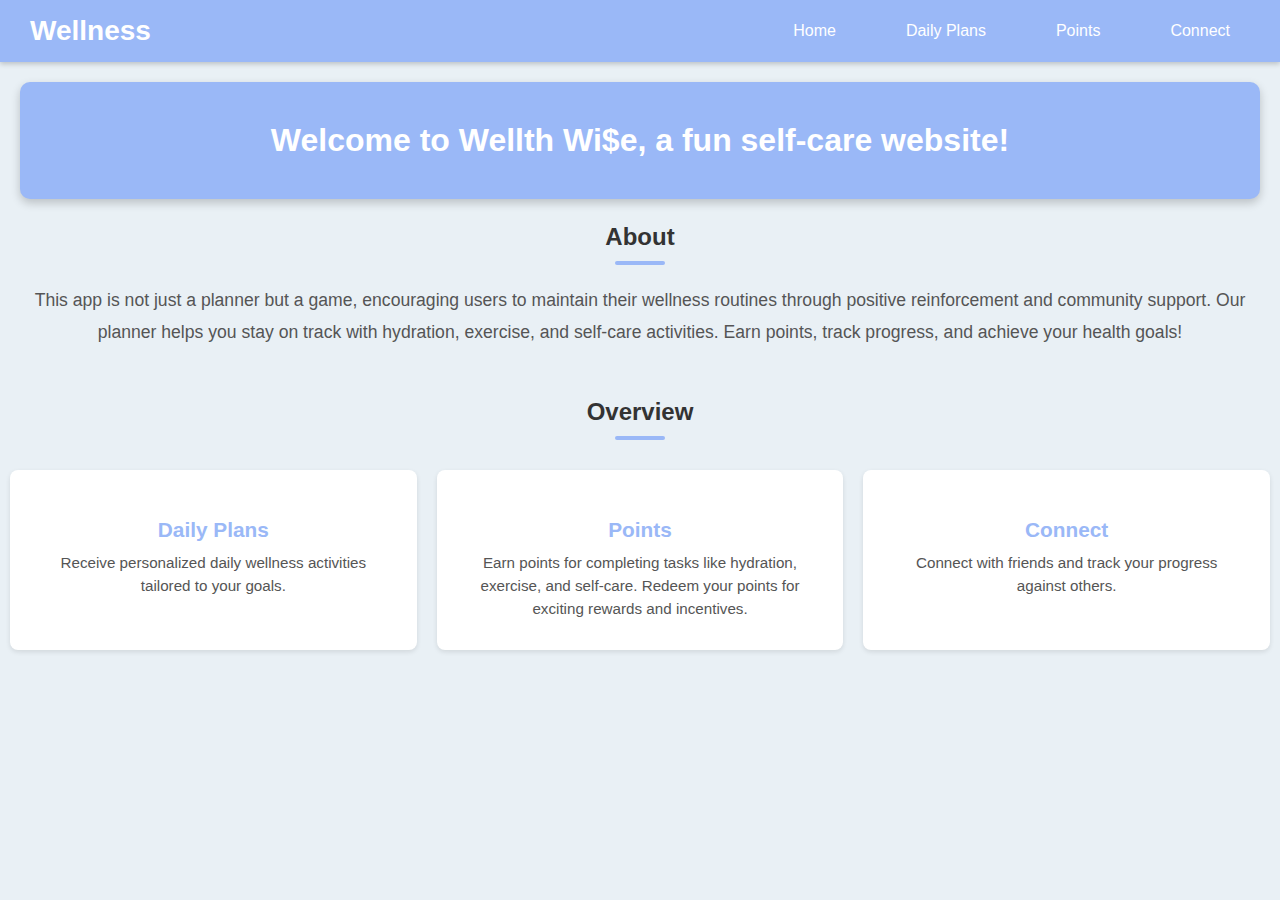
<file: index.html>
<!DOCTYPE html>
<html lang="en">
<head>
    <meta charset="UTF-8">
    <meta name="viewport" content="width=device-width, initial-scale=1.0">
    <title>Wellth Wi$e</title>
    <link rel="stylesheet" href="index.css">
</head>
<body>
    <nav class="navbar">
        <div class="logo">Wellness</div>
        </div>
        <ul class="nav-links">
            <li><a href="index.html">Home</a></li>
            <li><a href="dailyplans.html">Daily Plans</a></li>
            <li><a href="points.html">Points</a></li>
            <li><a href="connect.html">Connect</a></li>
        </ul>
    </nav>
   
    <div class="container">
        <header class="header">
            <h2>Welcome to Wellth Wi$e, a fun self-care website!</h2>
        </header>
       
        <section class="section" id="about">
            <h3>About</h3>
            <p>
                This app is not just a planner but a game, encouraging users to maintain
                their wellness routines through positive reinforcement and community support.
                Our planner helps you stay on track with hydration, exercise, and self-care activities.
                Earn points, track progress, and achieve your health goals!
            </p>
        </section>
       
        <section class="section" id="overview">
            <h3>Overview</h3>
            <div class="overview-container">
                <div class="overview-item">
                    <h4>Daily Plans</h4>
                    <p>Receive personalized daily wellness activities tailored to your goals.</p>
                </div>
                <div class="overview-item">
                    <h4>Points</h4>
                    <p>Earn points for completing tasks like hydration, exercise, and self-care. Redeem your points for exciting rewards and incentives.</p>
                </div>
                <div class="overview-item">
                    <h4>Connect</h4>
                    <p>Connect with friends and track your progress against others.</p>
                </div>
            </div>
        </section>
    </div>
</body>
</html>
</file>
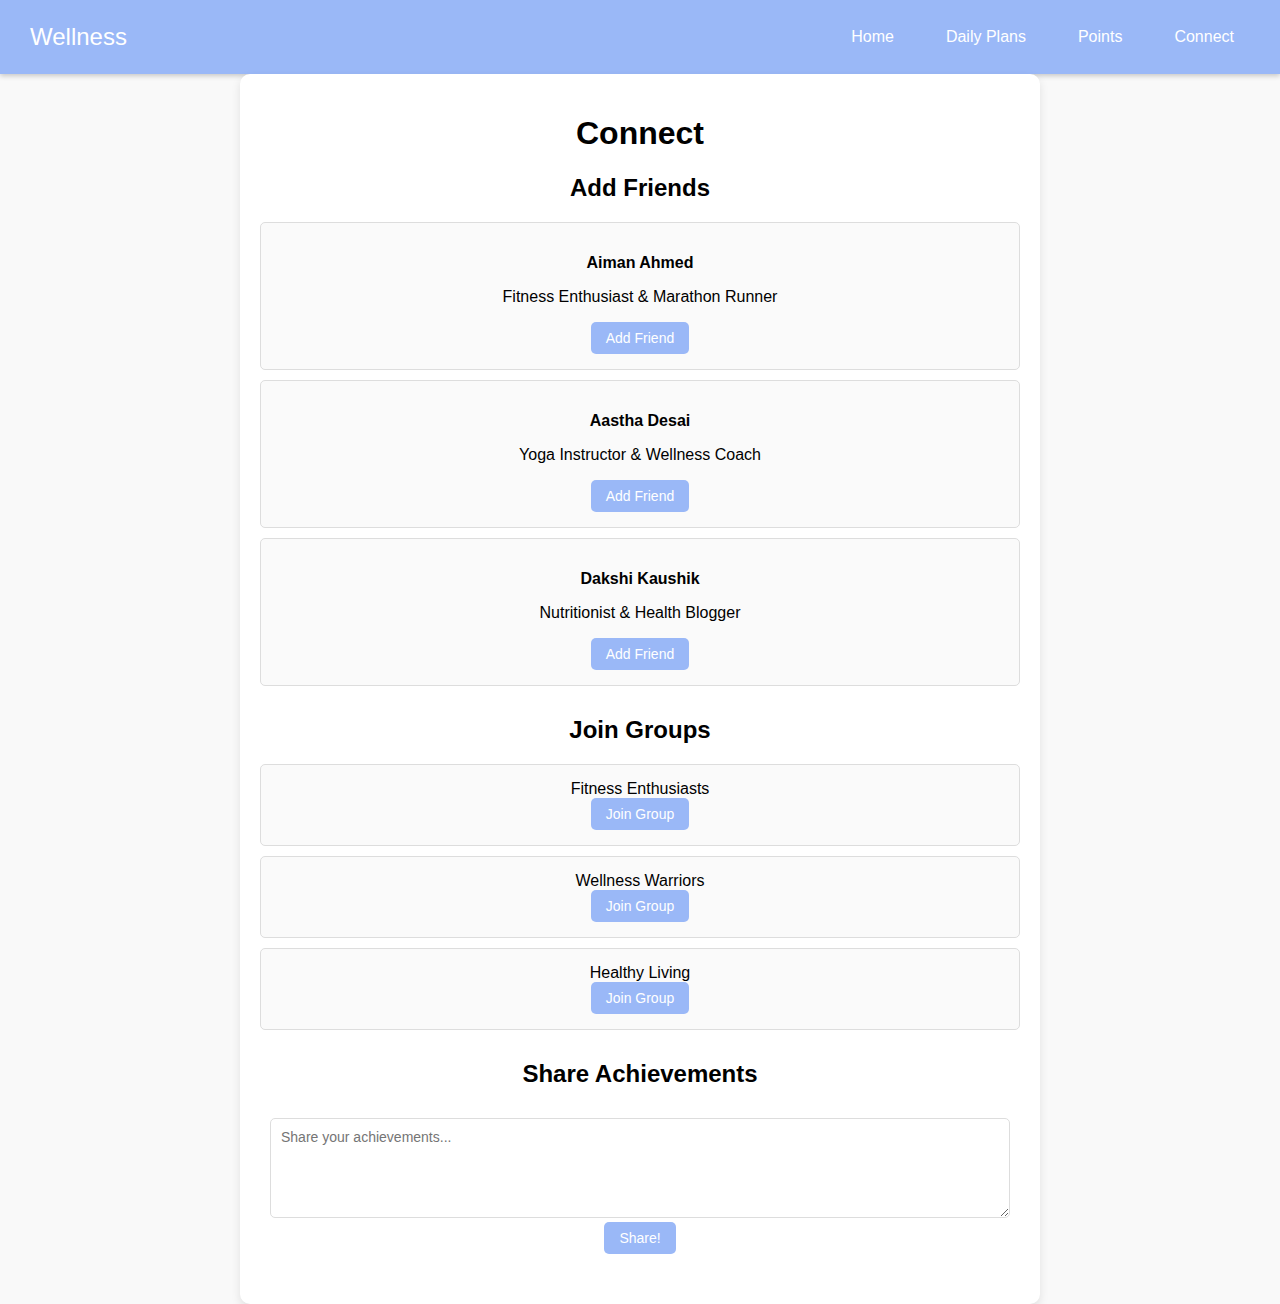
<file: connect.html>
<!DOCTYPE html>
<html lang="en">
<head>
    <meta charset="UTF-8">
    <meta name="viewport" content="width=device-width, initial-scale=1.0">
    <title>Connect</title>
    <link rel="stylesheet" href="connect.css">
</head>
<body>
    <nav class="navbar">
        <div class="logo">Wellness</div>
        <ul class="nav-links">
            <li><a href="index.html">Home</a></li>
            <li><a href="dailyplans.html">Daily Plans</a></li>
            <li><a href="points.html">Points</a></li>
            <li><a href="connect.html">Connect</a></li>
        </ul>
    </nav>
   
    <div class="container">
        <h1>Connect</h1>
       
        <div class="section">
            <h2>Add Friends</h2>
            <ul class="suggestions">
                <li class="suggestion-item">
                    <p><strong>Aiman Ahmed</strong></p>
                    <p>Fitness Enthusiast & Marathon Runner</p>
                    <button>Add Friend</button>
                </li>
                <li class="suggestion-item">
                    <p><strong>Aastha Desai</strong></p>
                    <p>Yoga Instructor & Wellness Coach</p>
                    <button>Add Friend</button>
                </li>
                <li class="suggestion-item">
                    <p><strong>Dakshi Kaushik</strong></p>
                    <p>Nutritionist & Health Blogger</p>
                    <button>Add Friend</button>
                </li>
            </ul>
        </div>
       
        <div class="section">
            <h2>Join Groups</h2>
            <ul class="suggestions">
                <li class="suggestion-item">
                    <span>Fitness Enthusiasts</span>
                    <br>
                    <button>Join Group</button>
                </li>
                <li class="suggestion-item">
                    <span>Wellness Warriors</span>
                    <br>
                    <button>Join Group</button>
                </li>
                <li class="suggestion-item">
                    <span>Healthy Living</span>
                    <br>
                    <button>Join Group</button>
                </li>
            </ul>
        </div>
       
        <div class="section">
            <h2>Share Achievements</h2>
            <textarea class="comment-box" placeholder="Share your achievements..."></textarea>
            <div class="share-buttons">
                <button onclick="alert('Shared!')">Share!</button>
            </div>
        </div>
    </div>
</body>
</html>
</file>
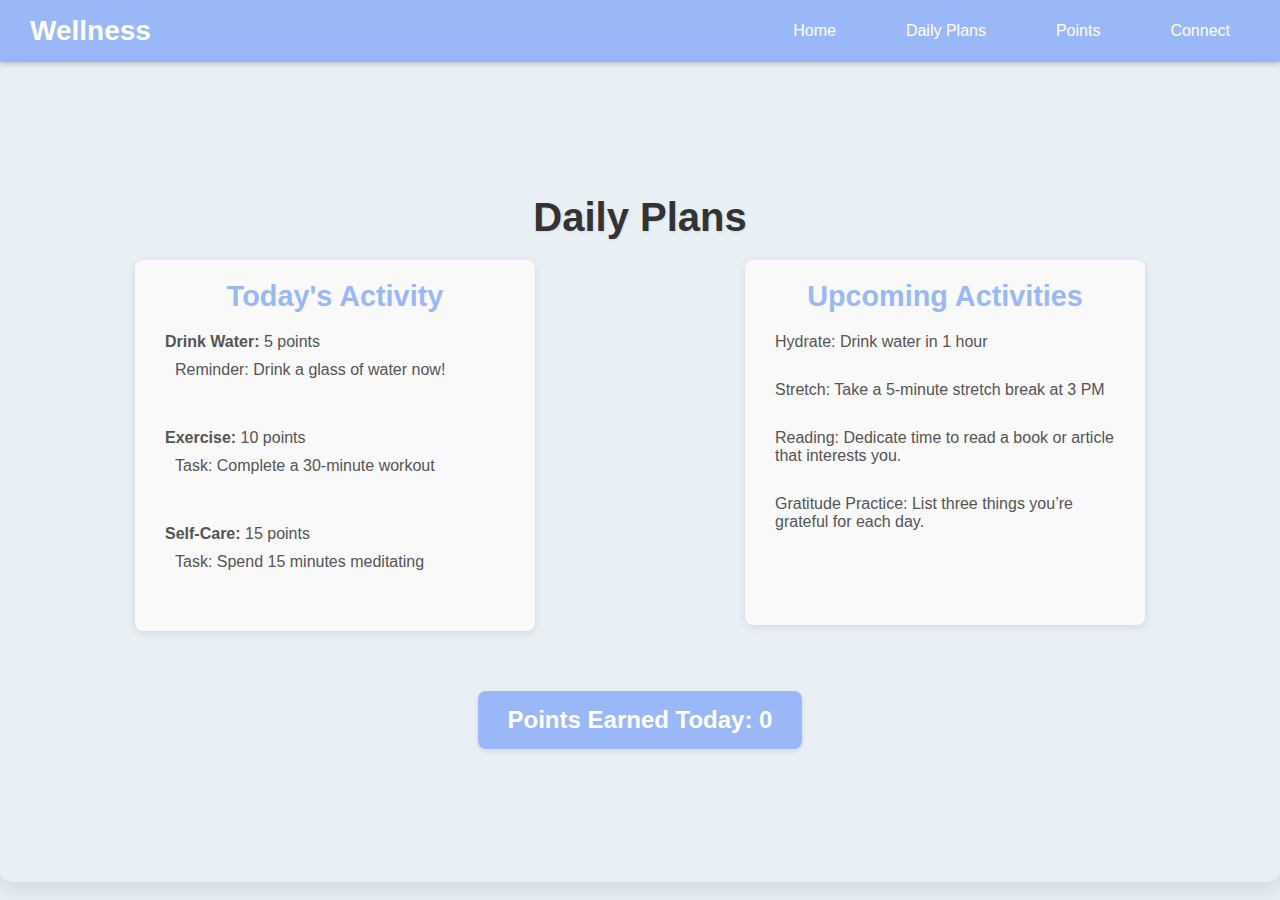
<file: dailyplans.html>
<!DOCTYPE html>
<html lang="en">
<head>
    <meta charset="UTF-8">
    <meta name="viewport" content="width=device-width, initial-scale=1.0">
    <title>Daily Plans</title>
    <link rel="stylesheet" href="dailyplans.css">
</head>
<body>
    <nav class="navbar">
        <div class="logo">Wellness</div>
        <ul class="nav-links">
            <li><a href="index.html">Home</a></li>
            <li><a href="dailyplans.html">Daily Plans</a></li>
            <li><a href="points.html">Points</a></li>
            <li><a href="connect.html">Connect</a></li>
        </ul>
    </nav>
   
    <div class="container">
        <h1>Daily Plans</h1>
       
        <div class="column-container">
            <div class="column">
                <h2>Today's Activity</h2>
                <ul>
                    <li><strong>Drink Water:</strong> 5 points
                        <ul><li>Reminder: Drink a glass of water now!</li></ul>
                    </li>
                    <li><strong>Exercise:</strong> 10 points
                        <ul><li>Task: Complete a 30-minute workout</li></ul>
                    </li>
                    <li><strong>Self-Care:</strong> 15 points
                        <ul><li>Task: Spend 15 minutes meditating</li></ul>
                    </li>
                </ul>
            </div>
                       
            <div class="column">
                <h2>Upcoming Activities</h2>
                <ul>
                    <li>Hydrate: Drink water in 1 hour</li>
                    <li>Stretch: Take a 5-minute stretch break at 3 PM</li>
                    <li>Reading: Dedicate time to read a book or article that interests you.</li>
                    <li>Gratitude Practice: List three things you’re grateful for each day.</li>
                    <br>
                    <br>
                    <br>


                </ul>
            </div>
        </div>
       
        <div class="points-earned">
            Points Earned Today: 0
        </div>
    </div>
</body>
</html>
</file>
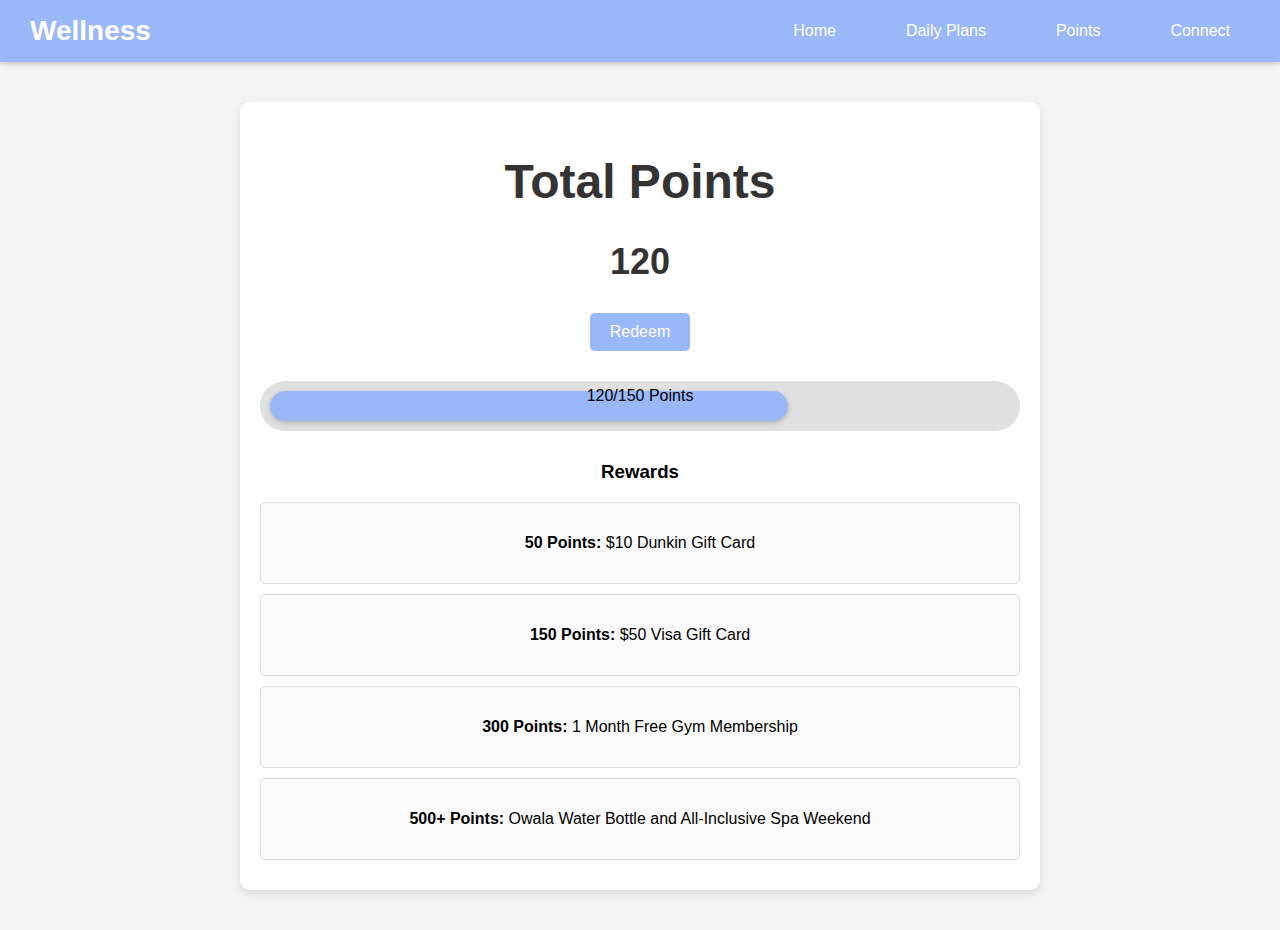
<file: points.html>
<!DOCTYPE html>
<html>
<head>
    <title>Points Page</title>
    <link rel="stylesheet" href="points.css">
</head>
<body>
    <nav class="navbar">
        <div class="logo">Wellness</div>
        <ul class="nav-links">
            <li><a href="index.html">Home</a></li>
            <li><a href="dailyplans.html">Daily Plans</a></li>
            <li><a href="points.html">Points</a></li>
            <li><a href="connect.html">Connect</a></li>
        </ul>
    </nav>
   
    <div class="container">
        <div class="header">
            <h1>Total Points</h1>
            <h2>120</h2>
            <button onclick="alert('Redeemed!')">Redeem</button>
        </div>
       
        <div class="progress-container">
            <div class="progress-bar" style="width: 70%;"></div>
            <div class="progress-text">120/150 Points</div>
        </div>
       
        <div class="rewards">
            <h3>Rewards</h3>
            <div class="reward-item">
                <p><strong>50 Points:</strong> $10 Dunkin Gift Card</p>
            </div>
            <div class="reward-item">
                <p><strong>150 Points:</strong> $50 Visa Gift Card</p>
            </div>
            <div class="reward-item">
                <p><strong>300 Points:</strong> 1 Month Free Gym Membership</p>
            </div>
            <div class="reward-item">
                <p><strong>500+ Points:</strong> Owala Water Bottle and All-Inclusive Spa Weekend</p>
            </div>
        </div>
    </div>


    <script>
        // This can be expanded later to fetch user points dynamically
    </script>
</body>
</html>
</file>
<file: index.css>
* {
    box-sizing: border-box;
}


.logo{
    width:500px;
}


body {
    font-family: 'Segoe UI', Tahoma, Geneva, Verdana, sans-serif;
    background-color: #e9f0f5;
    margin: 0;
    padding: 0;
}


.navbar {
    display: flex;
    justify-content: space-between;
    align-items: center;
    background-color: #9AB8F7; /* Changed to a vibrant blue */
    padding: 15px 30px;
    box-shadow: 0 2px 5px rgba(0, 0, 0, 0.2);
    transition: background-color 0.3s; /* Transition for navbar background */
}


.navbar:hover {
    background-color: #9AB8F7; /* Darker blue on hover */
}


.logo {
    color: #fff;
    font-size: 28px;
    font-weight: bold;
}


.nav-links {
    list-style-type: none;
    margin: 0;
    padding: 0;
    display: flex;
}


.nav-links li {
    margin-left: 30px;
}


.nav-links a {
    text-decoration: none;
    color: white;
    padding: 10px 20px;
    border-radius: 4px;
    transition: background-color 0.3s, transform 0.3s; /* Transition for link hover */
}


.nav-links a:hover {
    background-color: #0056b3; /* Darker blue on hover */
    transform: translateY(-2px); /* Slight lift on hover */
}


.header {
    background-color: #9AB8F7;
    color: white;
    padding: 40px;
    border-radius: 10px;
    text-align: center;
    margin: 20px;
    box-shadow: 0 4px 10px rgba(0, 0, 0, 0.2);
}


.header h2 {
    margin: 0;
    font-size: 2em;
    transition: transform 0.3s; /* Transition for header text */
}


.header:hover h2 {
    transform: scale(1.05); /* Slight scale effect on hover */
}


.section {
    margin-bottom: 50px;
    text-align: center;
}


.section h3 {
    color: #333;
    font-size: 1.5em;
    margin-bottom: 20px;
    position: relative;
    transition: color 0.3s; /* Transition for section heading */
}


.section h3::after {
    content: '';
    display: block;
    width: 50px;
    height: 4px;
    background: #9AB8F7;
    margin: 10px auto;
    border-radius: 2px;
}


.section h3:hover {
    color: #0056b3; /* Darker color on hover */
}


.section p {
    color: #555;
    font-size: 1.1em;
    line-height: 1.8;
    margin: 10px 20px;
    transition: color 0.3s; /* Transition for paragraph text */
}


.section p:hover {
    color: #333; /* Darker text color on hover */
}


.overview-container {
    display: flex;
    justify-content: space-around;
    flex-wrap: wrap;
    margin: 20px 0;
}


.overview-item {
    flex: 1;
    min-width: 250px;
    margin: 10px;
    text-align: center;
    padding: 20px;
    background: white;
    border-radius: 8px;
    box-shadow: 0 2px 5px rgba(0, 0, 0, 0.1);
    transition: transform 0.3s, box-shadow 0.3s; /* Transition for overview item */
}


.overview-item:hover {
    transform: translateY(-5px); /* Lift effect on hover */
    box-shadow: 0 4px 10px rgba(0, 0, 0, 0.2); /* Deeper shadow on hover */
}


.overview-item h4 {
    color: #9AB8F7;
    font-size: 1.3em;
    margin-bottom: 10px;
    transition: color 0.3s; /* Transition for item heading */
}


.overview-item:hover h4 {
    color: #0056b3; /* Darker color on hover */
}


.overview-item p {
    color: #555;
    font-size: 0.95em;
    line-height: 1.5;
}
</file>
<file: connect.css>
* {
    box-sizing: border-box; /* Ensures padding and border are included in the element's total width and height */
}


body {
    font-family: Arial, sans-serif; /* Clean font for readability */
    background-color: #f9f9f9; /* Light background for contrast */
    margin: 0; /* Removes default margin */
    padding: 0; /* Removes default padding */
}


.navbar {
    display: flex;
    justify-content: space-between;
    align-items: center;
    background-color: #9AB8F7; /* Changed to a vibrant blue */
    padding: 23px 30px;
    box-shadow: 0 2px 5px rgba(0, 0, 0, 0.2);
    transition: background-color 0.3s; /* Transition for navbar background */
}


.logo {
    color: #fff; /* White text for logo */
    font-size: 24px; /* Increased logo font size */
}


.nav-links {
    list-style-type: none; /* Removes default list style */
    margin: 0; /* Removes default margin */
    padding: 0; /* Removes default padding */
    display: flex; /* Display links in a row */
}


.nav-links li {
    margin-left: 20px; /* Space between links */
}


.nav-links a {
    text-decoration: none; /* Removes underline from links */
    color: white; /* White text for links */
    padding: 8px 16px; /* Padding for links */
    transition: background-color 0.3s, color 0.3s; /* Smooth hover transition */
}


.nav-links a:hover {
    background-color: #555; /* Darker background on hover */
    color: #f9f9f9; /* Lighter text color on hover */
    border-radius: 4px; /* Rounded corners on hover */
}


.container {
    max-width: 800px;
    margin: 0 auto;
    padding: 20px;
    background: white;
    border-radius: 10px; /* Rounded corners for the container */
    box-shadow: 0 4px 10px rgba(0, 0, 0, 0.1); /* Subtle shadow for depth */
    text-align: center; /* Center content */
}


.section {
    margin-bottom: 30px;
}


.suggestions {
    list-style-type: none;
    padding: 0;
}


.suggestion-item {
    border: 1px solid #ddd;
    border-radius: 5px;
    padding: 15px; /* Increased padding for better layout */
    margin: 10px 0;
    background-color: #fafafa; /* Light background for suggestion items */
    transition: background-color 0.3s; /* Smooth transition for hover effect */
}


.suggestion-item:hover {
    background-color: #f1f1f1; /* Slightly darker background on hover */
}


button {
    padding: 8px 15px; /* Increased padding for buttons */
    border: none;
    background-color: #9AB8F7;
    color: white;
    border-radius: 5px;
    cursor: pointer;
    font-size: 14px; /* Standard font size for buttons */
    transition: background-color 0.3s, transform 0.2s; /* Smooth transitions for hover effects */
}


button:hover {
    background-color: #0056b3; /* Slightly darker on hover */
    transform: translateY(-2px); /* Slight lift effect on hover */
}


button:active {
    transform: translateY(0); /* Resets position on click */
}


.comment-box {
    width: calc(100% - 20px); /* Makes the comment box full width minus padding */
    height: 100px;
    border: 1px solid #ddd;
    border-radius: 5px;
    padding: 10px;
    margin-top: 10px;
    font-family: inherit; /* Ensures the font matches the body font */
    font-size: 14px; /* Standard font size for input */
    transition: border-color 0.3s; /* Smooth border transition */
}


.comment-box:focus {
    border-color: #9AB8F7; /* Change border color on focus */
    outline: none; /* Removes default outline */
}
</file>
<file: dailyplans.css>
* {
    margin: 0;
    padding: 0;
    box-sizing: border-box;
}


body, html {
    font-family: 'Segoe UI', Tahoma, Geneva, Verdana, sans-serif;
    background-color: #e9f0f5; /* Light gray background for contrast */
    height: 100%;
}


.navbar {
    display: flex;
    justify-content: space-between;
    align-items: center;
    background-color: #9AB8F7; /* Vibrant blue for the navbar */
    padding: 15px 30px;
    box-shadow: 0 2px 5px rgba(0, 0, 0, 0.2);
}


.logo {
    color: #fff;
    font-size: 28px;
    font-weight: bold;
}


.nav-links {
    list-style-type: none;
    margin: 0;
    padding: 0;
    display: flex;
}


.nav-links li {
    margin-left: 30px;
}


.nav-links a {
    text-decoration: none;
    color: white;
    padding: 10px 20px;
    border-radius: 4px;
    transition: background-color 0.3s, transform 0.3s; /* Transition for link hover */
}


.nav-links a:hover {
    background-color: #0056b3; /* Darker blue on hover */
    transform: translateY(-2px); /* Slight lift on hover */
}


.container {
    display: flex;
    flex-direction: column;
    align-items: center;
    justify-content: center;
    width: 100%;
    min-height: calc(100vh - 80px); /* Adjust for navbar height */
    padding: 40px;
   
    border-radius: 12px;
    box-shadow: 0 8px 20px rgba(0, 0, 0, 0.1);
    box-sizing: border-box;
    transition: transform 0.3s; /* Smooth scaling effect */
}


.container:hover {
    transform: translateY(-2px); /* Slight lift effect on hover */
}


h1 {
    font-size: 2.5em;
    font-weight: bold;
    color: #333;
    margin-bottom: 20px;
    text-align: center;
    text-shadow: 1px 1px 2px rgba(0, 0, 0, 0.1); /* Subtle shadow for depth */
}


.column-container {
    display: flex;
    justify-content: space-around;
    align-items: flex-start;
    gap: 20px;
    width: 100%;
    max-width: 1200px;
    margin-bottom: 30px;
}


.column {
    flex: 1;
    max-width: 400px;
    background: #f9f9f9;
    padding: 20px;
    border-radius: 8px;
    box-shadow: 0 2px 8px rgba(0, 0, 0, 0.1);
    text-align: left;
    transition: box-shadow 0.3s; /* Smooth shadow effect */
}


.column:hover {
    box-shadow: 0 4px 12px rgba(0, 0, 0, 0.2); /* Deeper shadow on hover */
}


.column h2 {
    font-size: 1.8em;
    color: #9AB8F7; /* Blue color for headers */
    margin-bottom: 10px;
    text-align: center;
}


.column ul {
    list-style-type: none;
    padding: 0;
    color: #555;
}


.column ul li {
    margin-bottom: 10px;
    padding: 10px;
    border-radius: 5px;
    transition: background-color 0.3s; /* Background color change on hover */
}


.column ul li:hover {
    background-color: #f0f8ff; /* Light blue background on hover */
}


.divider {
    display: flex;
    align-items: center;
    font-size: 2em;
    color: #9AB8F7; /* Consistent blue color */
    margin: 20px 0;
}


.points-earned {
    font-size: 1.5em;
    font-weight: bold;
    color: #fff;
    background-color: #9AB8F7; /* Blue background for points display */
    padding: 15px 30px;
    border-radius: 8px;
    box-shadow: 0 2px 5px rgba(0, 0, 0, 0.1);
    margin-top: 30px;
    text-align: center;
    transition: transform 0.3s; /* Smooth scale effect */
}


.points-earned:hover {
    transform: scale(1.05); /* Slight scale on hover */
}
</file>
<file: points.css>
* {
    box-sizing: border-box;
}


body {
    font-family: Arial, sans-serif;
    background-color: #f4f4f4;
    margin: 0;
    padding: 0;
}


.navbar {
    display: flex;
    justify-content: space-between;
    align-items: center;
    background-color: #9AB8F7; /* Vibrant blue for the navbar */
    padding: 15px 30px;
    box-shadow: 0 2px 5px rgba(0, 0, 0, 0.2);
}


.navbar:hover {
    background-color: #9AB8F7; /* Darker blue on hover */
}


.logo {
    color: #fff;
    font-size: 28px;
    font-weight: bold;
}


.nav-links {
    list-style-type: none;
    margin: 0;
    padding: 0;
    display: flex;
}


.nav-links li {
    margin-left: 30px;
}


.nav-links a {
    text-decoration: none;
    color: white;
    padding: 10px 20px;
    border-radius: 4px;
    transition: background-color 0.3s, transform 0.3s; /* Transition for link hover */
}


.nav-links a:hover {
    background-color: #9AB8F7; /* Darker blue on hover */
    transform: translateY(-2px); /* Slight lift on hover */
}


.container {
    max-width: 800px;
    margin: 40px auto;
    padding: 20px;
    background: white;
    text-align: center;
    border-radius: 10px;
    box-shadow: 0 4px 10px rgba(0, 0, 0, 0.1);
}


.header {
    margin-bottom: 30px;
    font-size: 24px;
    color: #333;
}


.progress-container {
    background-color: #e0e0e0;
    border-radius: 25px;
    padding: 10px;
    margin: 20px 0;
    position: relative;
}


.progress-bar {
    height: 30px;
    background-color: #9AB8F7;
    border-radius: 25px;
    text-align: center;
    line-height: 30px;
    color: white;
    transition: width 0.5s;
    box-shadow: 0 2px 5px rgba(0, 0, 0, 0.2);
}


.progress-text {
    position: absolute;
    width: 100%;
    height: 30px;
    top: 0;
    left: 0;
    text-align: center;
    line-height: 30px;
    color: #000;
}


.rewards {
    margin-top: 30px;
}


.reward-item {
    border: 1px solid #ddd;
    border-radius: 5px;
    padding: 15px;
    margin: 10px 0;
    background-color: #fafafa;
    transition: background-color 0.3s;
}


.reward-item:hover {
    background-color: #f1f1f1;
}


button {
    padding: 10px 20px;
    border: none;
    background-color: #9AB8F7;
    color: white;
    border-radius: 5px;
    cursor: pointer;
    font-size: 16px;
    transition: background-color 0.3s, transform 0.2s;
}


button:hover {
    background-color: #007BFF;
    transform: translateY(-2px);
}


button:active {
    transform: translateY(0);
}
</file>
